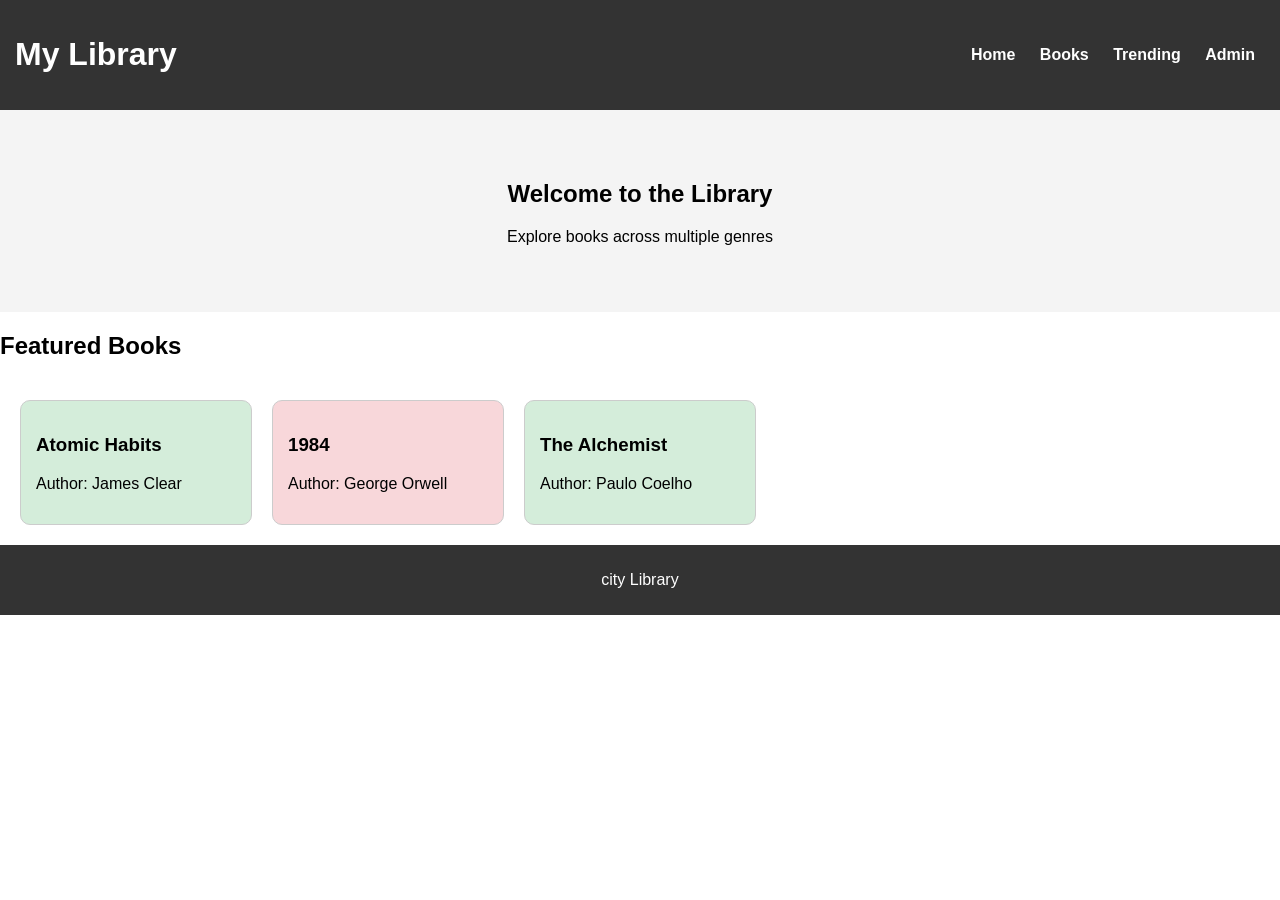
<file: index.html>
<html>
<head>
    <title>Library Home</title>
    <link rel="stylesheet" href="style.css">
</head>
<body>

<header>
    <h1>My Library</h1>
    <nav>
        <a href="index.html">Home</a>
        <a href="books.html">Books</a>
        <a href="trending.html">Trending</a>
        <a href="admin.html">Admin</a>
    </nav>
</header>

<section class="hero">
    <h2>Welcome to the Library</h2>
    <p>Explore books across multiple genres</p>
</section>

<section class="books">
    <h2>Featured Books</h2>
    <div class="book-container">
        
        <div class="book-card available">
            <h3>Atomic Habits</h3>
            <p>Author: James Clear</p>
        </div>

        <div class="book-card issued">
            <h3>1984</h3>
            <p>Author: George Orwell</p>
        </div>

        <div class="book-card available">
            <h3>The Alchemist</h3>
            <p>Author: Paulo Coelho</p>
        </div>

    </div>
</section>

<footer>
    <p>city Library</p>
</footer>

</body>
</html>
</file>
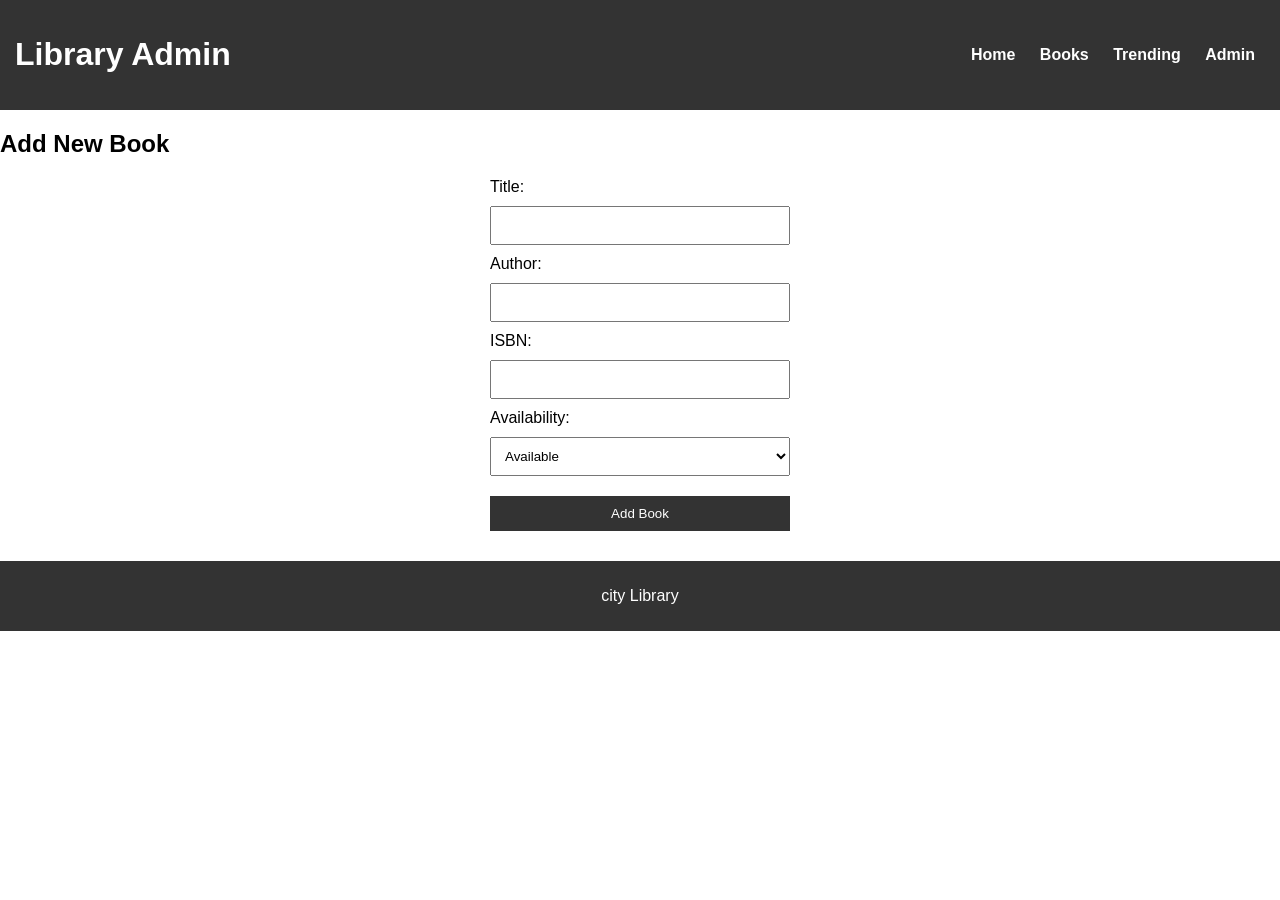
<file: admin.html>
<html>
<head>
    <title>Admin Panel</title>
    <link rel="stylesheet" href="style.css">
</head>
<body>

<header>
    <h1>Library Admin</h1>
    <nav>
        <a href="index.html">Home</a>
        <a href="books.html">Books</a>
        <a href="trending.html">Trending</a>
        <a href="admin.html">Admin</a>
    </nav>
</header>

<section>
    <h2>Add New Book</h2>

    <form>
        <label>Title:</label>
        <input type="text" name="title" required>

        <label>Author:</label>
        <input type="text" name="author" required>

        <label>ISBN:</label>
        <input type="text" name="isbn" required>

        <label>Availability:</label>
        <select name="availability">
            <option value="available">Available</option>
            <option value="issued">Issued</option>
	    <option value="not available">not available</option>
        </select>

        <button type="submit">Add Book</button>
    </form>
</section>

<footer>
    <p>city Library</p>
</footer>
	<!--JAVA SCript-->

	<script>
function addBook(event) {
    event.preventDefault();

    let title = document.querySelector('input[name="title"]').value;
    let author = document.querySelector('input[name="author"]').value;
    let isbn = document.querySelector('input[name="isbn"]').value;
    let availability = document.querySelector('select[name="availability"]').value;

    alert("Book Added Successfully!\n\nTitle: " + title +
          "\nAuthor: " + author +
          "\nISBN: " + isbn +
          "\nStatus: " + availability);
}
</script>
</body>
</html>
</file>
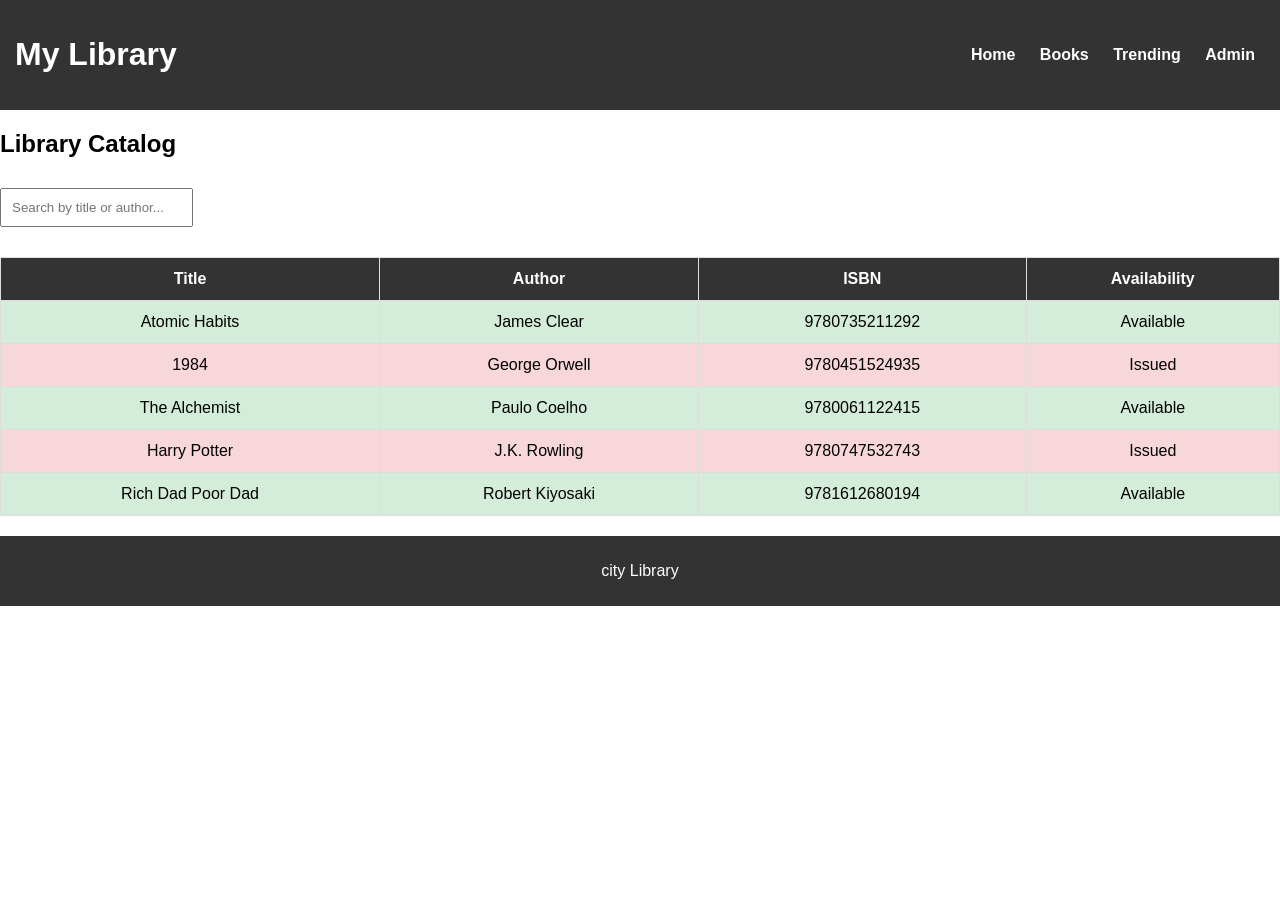
<file: books.html>
<html>
<head>
    <title>Your Books</title>
    <link rel="stylesheet" href="style.css">
</head>
<body>

<header>
    <h1>My Library</h1>
    <nav>
        <a href="index.html">Home</a>
        <a href="books.html">Books</a>
        <a href="trending.html">Trending</a>
        <a href="admin.html">Admin</a>
    </nav>
</header>

<section>
    <h2>Library Catalog</h2>
    <input type="text" id="searchBox" placeholder="Search by title or author..." onkeyup="searchBooks()">
    <table id="bookTable">
        <thead>
            <tr>
                <th>Title</th>
                <th>Author</th>
                <th>ISBN</th>
                <th>Availability</th>
            </tr>
        </thead>

        <tbody>
            <tr class="available">
                <td>Atomic Habits</td>
                <td>James Clear</td>
                <td>9780735211292</td>
                <td>Available</td>
            </tr>

            <tr class="issued">
                <td>1984</td>
                <td>George Orwell</td>
                <td>9780451524935</td>
                <td>Issued</td>
            </tr>

            <tr class="available">
                <td>The Alchemist</td>
                <td>Paulo Coelho</td>
                <td>9780061122415</td>
                <td>Available</td>
            </tr>

            <tr class="issued">
                <td>Harry Potter</td>
                <td>J.K. Rowling</td>
                <td>9780747532743</td>
                <td>Issued</td>
            </tr>

            <tr class="available">
                <td>Rich Dad Poor Dad</td>
                <td>Robert Kiyosaki</td>
                <td>9781612680194</td>
                <td>Available</td>
            </tr>
        </tbody>
    </table>
</section>

<footer>
    <p>city Library</p>
</footer>

<!--JAVA Script for search engine -->
<script>
function searchBooks() {
    let input = document.getElementById("searchBox").value.toLowerCase();
    let rows = document.querySelectorAll("#bookTable tbody tr");

    rows.forEach(row => {
        let title = row.cells[0].textContent.toLowerCase();
        let author = row.cells[1].textContent.toLowerCase();

        if (title.includes(input) || author.includes(input)) {
            row.style.display = "";
        } else {
            row.style.display = "none";
        }
    });
}
</script>

</body>
</html>
</file>
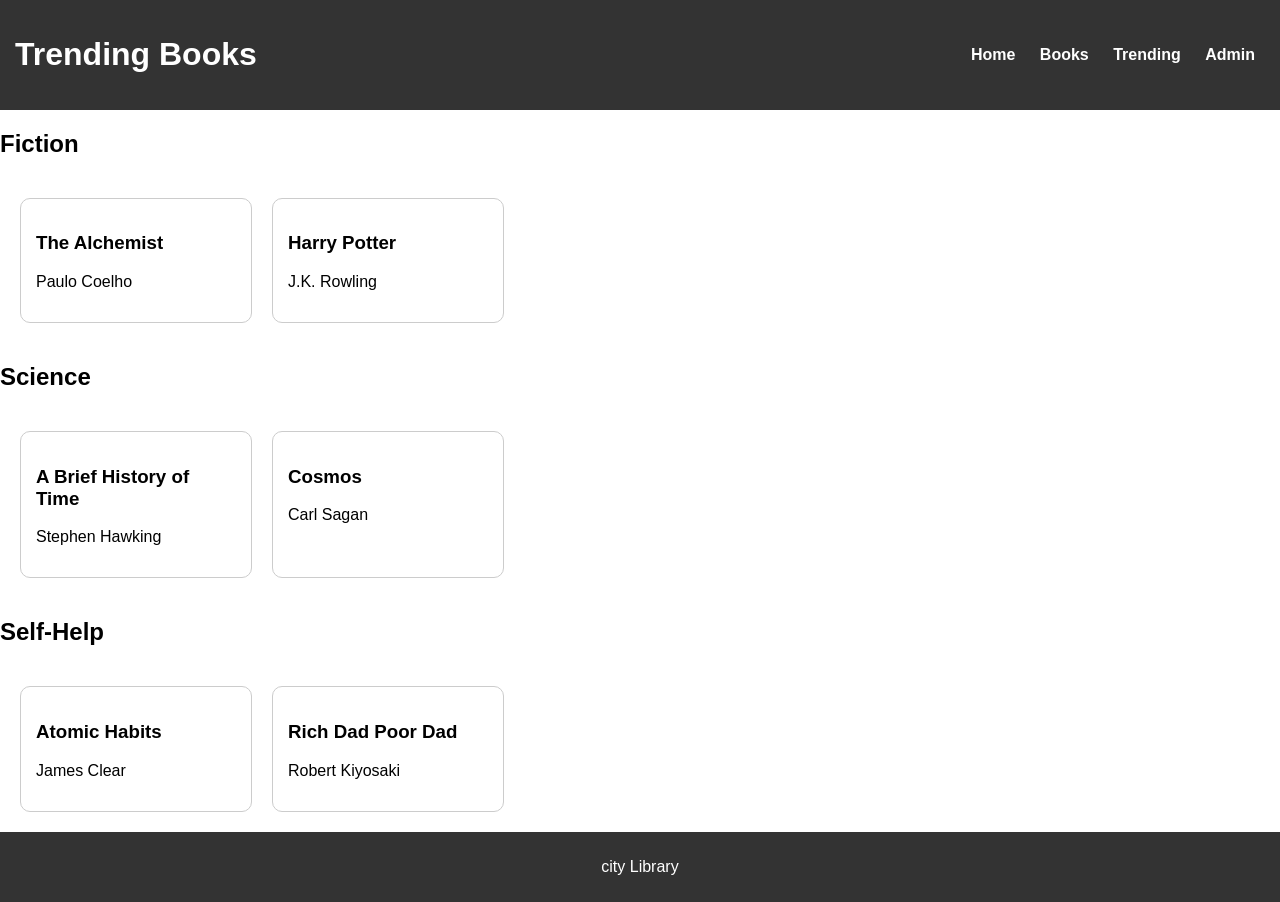
<file: trending.html>
<html>
<head>
    <title>Trending Books</title>
    <link rel="stylesheet" href="style.css">
</head>
<body>

<header>
    <h1>Trending Books</h1>
    <nav>
        <a href="index.html">Home</a>
        <a href="books.html">Books</a>
        <a href="trending.html">Trending</a>
        <a href="admin.html">Admin</a>
    </nav>
</header>

<section>
    <h2>Fiction</h2>
    <div class="book-container">

        <div class="book-card">
            <h3>The Alchemist</h3>
            <p>Paulo Coelho</p>
        </div>

        <div class="book-card">
            <h3>Harry Potter</h3>
            <p>J.K. Rowling</p>
        </div>

    </div>

    <h2>Science</h2>
    <div class="book-container">

        <div class="book-card">
            <h3>A Brief History of Time</h3>
            <p>Stephen Hawking</p>
        </div>

        <div class="book-card">
            <h3>Cosmos</h3>
            <p>Carl Sagan</p>
        </div>

    </div>

    <h2>Self-Help</h2>
    <div class="book-container">

        <div class="book-card">
            <h3>Atomic Habits</h3>
            <p>James Clear</p>
        </div>

        <div class="book-card">
            <h3>Rich Dad Poor Dad</h3>
            <p>Robert Kiyosaki</p>
        </div>

    </div>
</section>

<footer>
    <p>city Library</p>
</footer>

</body>
</html>
</file>
<file: style.css>
body {
    margin: 0;
    font-family: Arial, sans-serif;
}


header {
    background-color: #333;
    color: white;
    padding: 15px;
    display: flex;
    justify-content: space-between;
    align-items: center;
}

nav a {
    color: white;
    margin: 0 10px;
    text-decoration: none;
    font-weight: bold;
}

nav a:hover {
    text-decoration: underline;
}


.hero {
    background-color: #f4f4f4;
    text-align: center;
    padding: 50px;
}


.book-container {
    display: flex;
    flex-wrap: wrap;
    gap: 20px;
    padding: 20px;
}

.book-card {
    border: 1px solid #ccc;
    padding: 15px;
    border-radius: 10px;
    width: 200px;
    transition: 0.3s;
    background-color: white;
}

.book-card:hover {
    transform: scale(1.05);
}


.available {
    background-color: #d4edda; 
}

.issued {
    background-color: #f8d7da; /* red */
}

/* Table Styling */
table {
    width: 100%;
    border-collapse: collapse;
    margin: 20px 0;
}

th, td {
    border: 1px solid #ddd;
    padding: 12px;
    text-align: center;
}

th {
    background-color: #333;
    color: white;
}
form {
    width: 300px;
    margin: 20px auto;
    display: flex;
    flex-direction: column;
}

input, select, button {
    padding: 10px;
    margin: 10px 0;
}

button {
    background-color: #333;
    color: white;
    border: none;
    cursor: pointer;
}

button:hover {
    background-color: #555;
}

footer {
    text-align: center;
    background-color: #333;
    color: white;
    padding: 10px;
}
</file>
